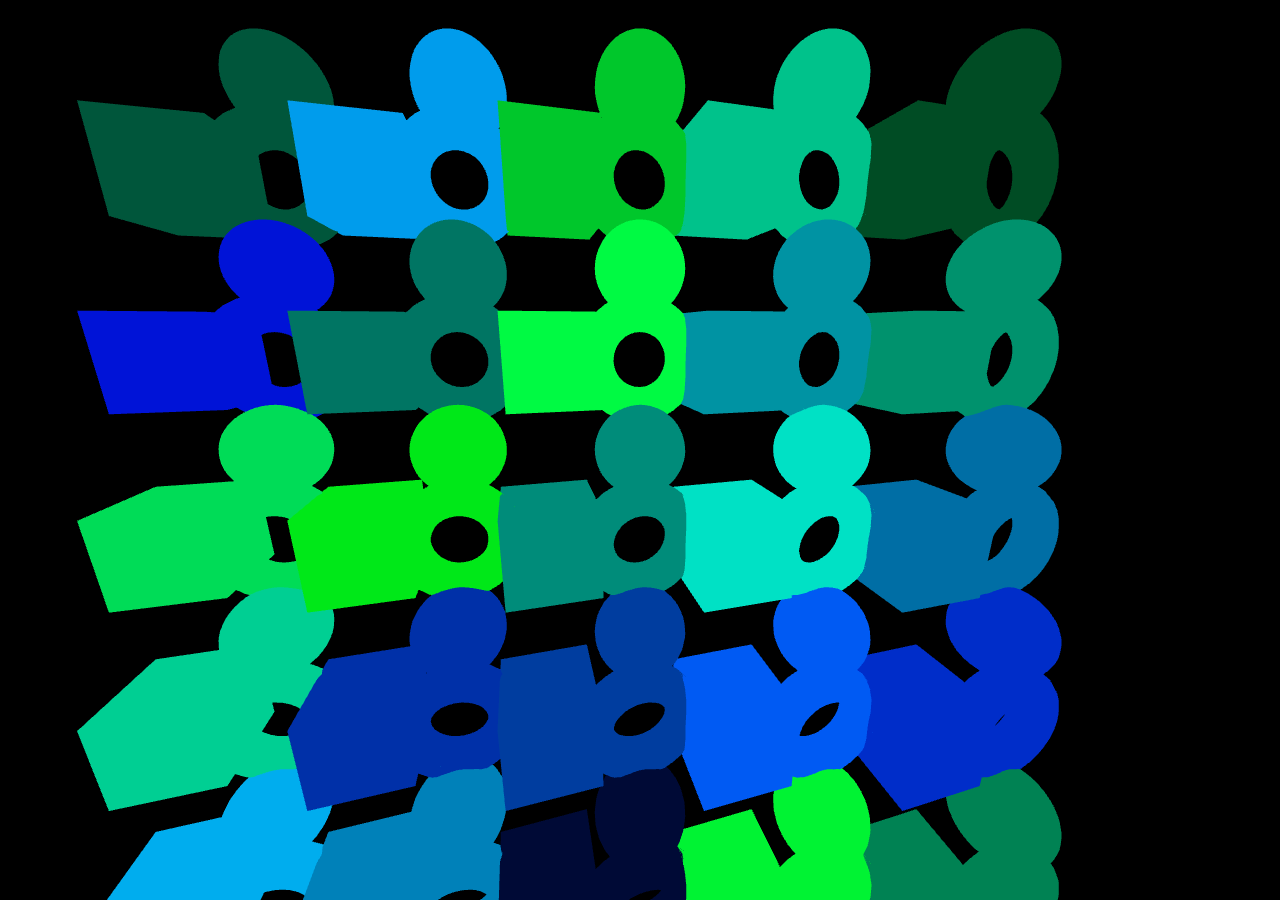
<file: ThreeJS/index.html>
<!DOCTYPE html>
<html>
  <head>
    <title>Three JS Basic</title>
  </head>
  <body>
    <link rel="stylesheet" href="styles.css" type="text/css">
    <script type="module" src="script.mjs"></script>
  </body>
</html>
</file>
<file: ThreeJS/styles.css>
body {
    margin: 0;
    padding: 0;
}
</file>
